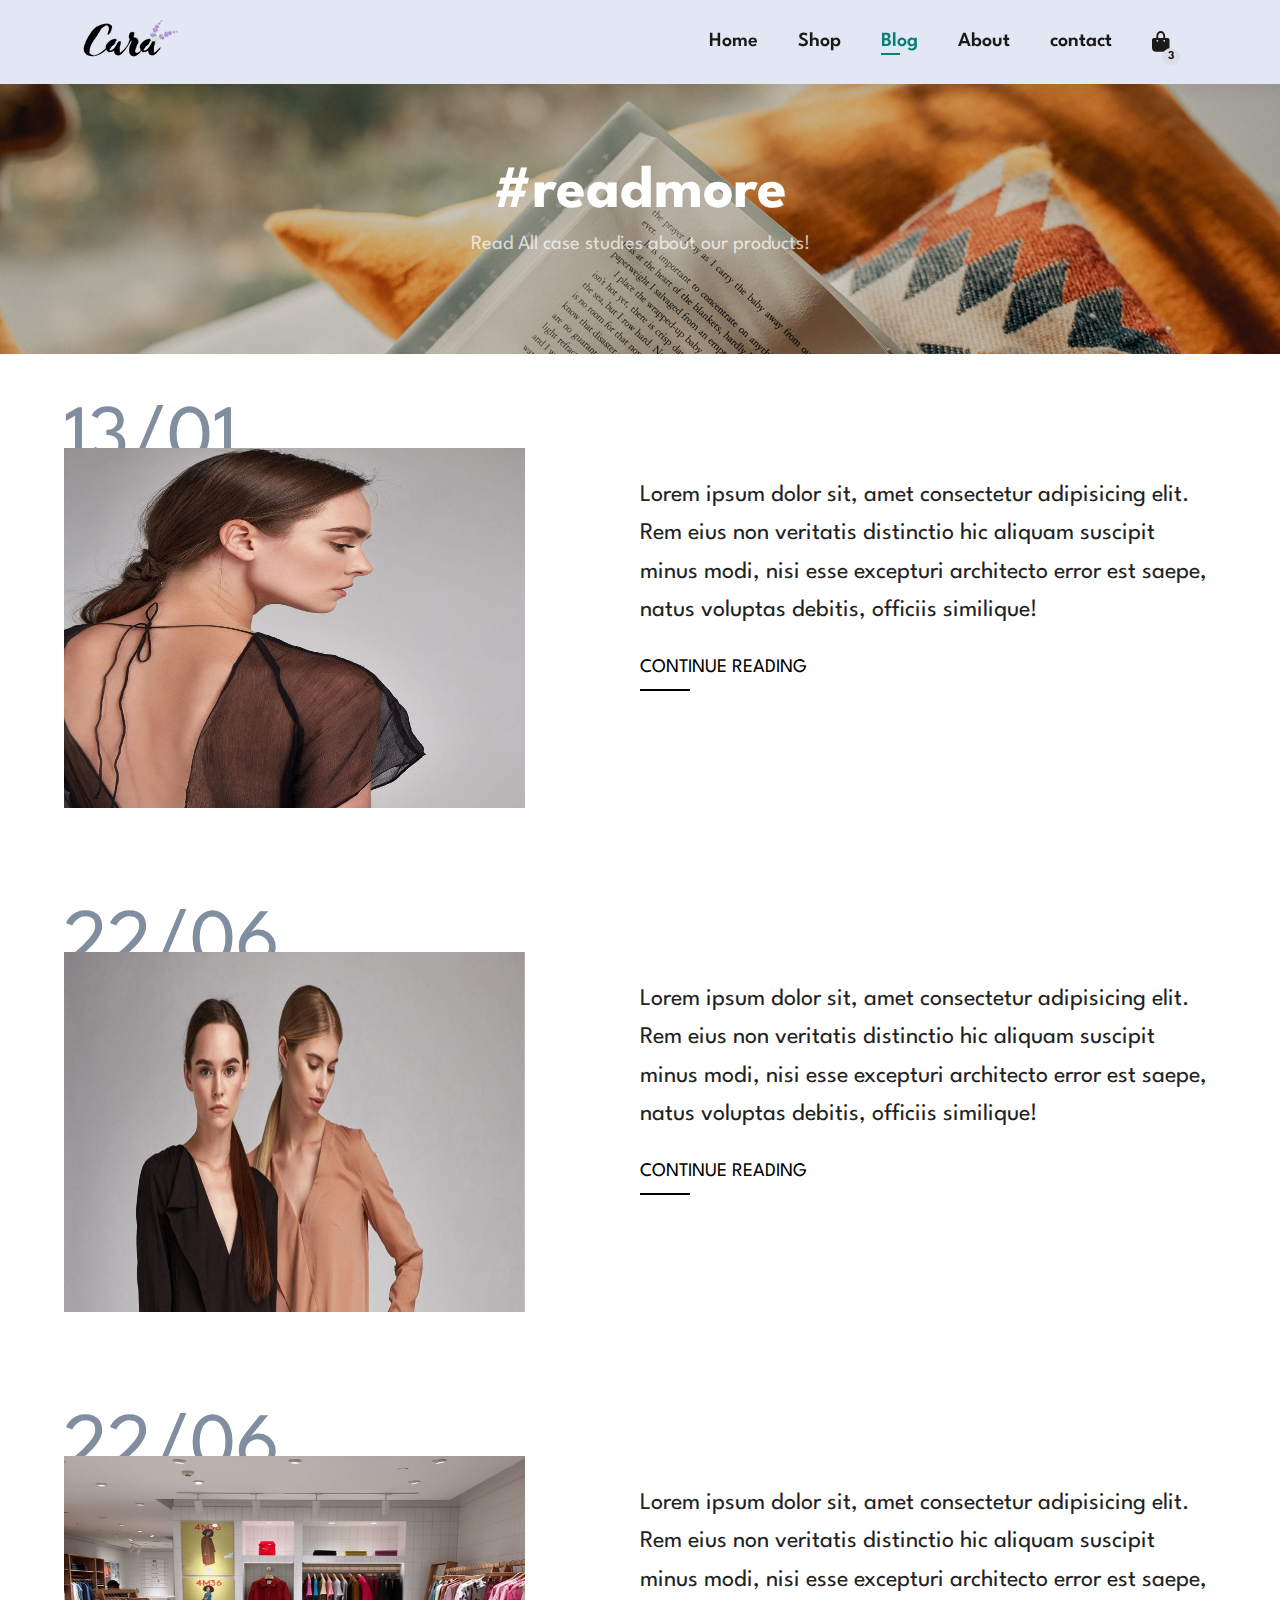
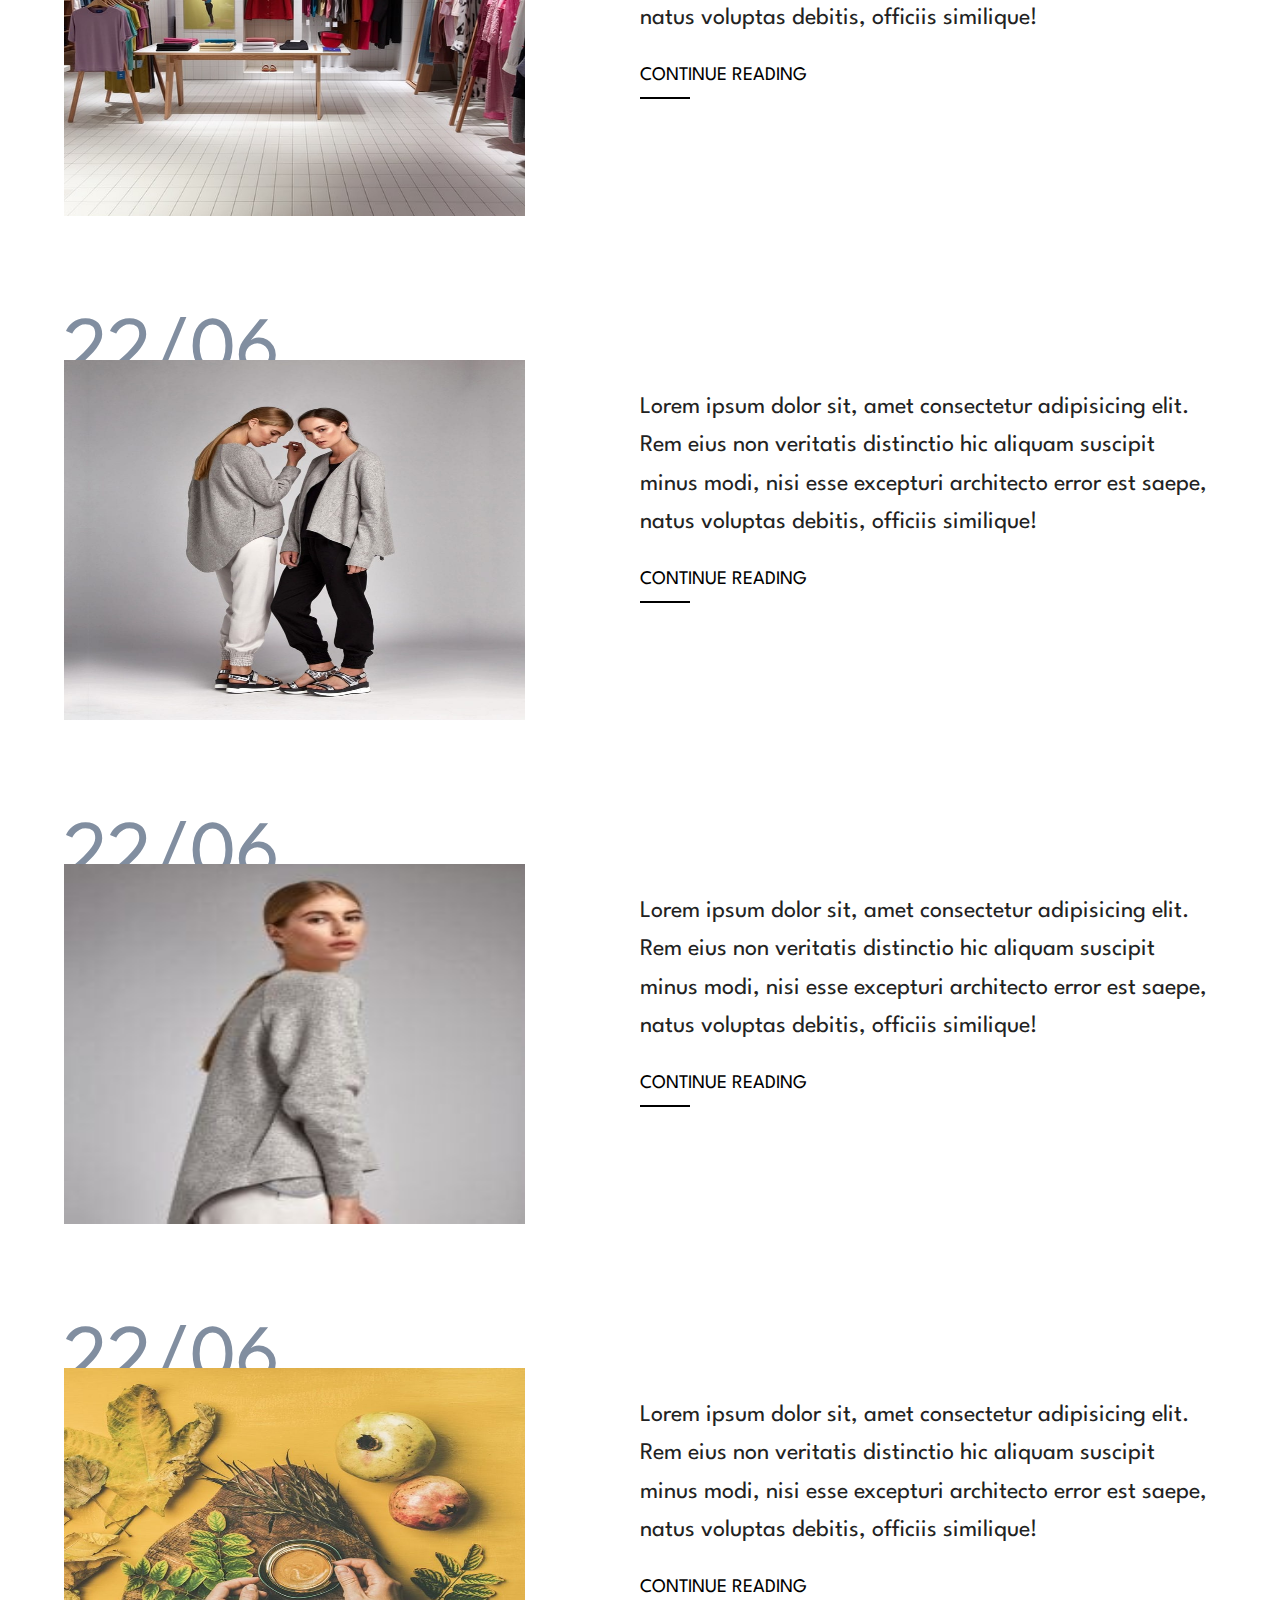
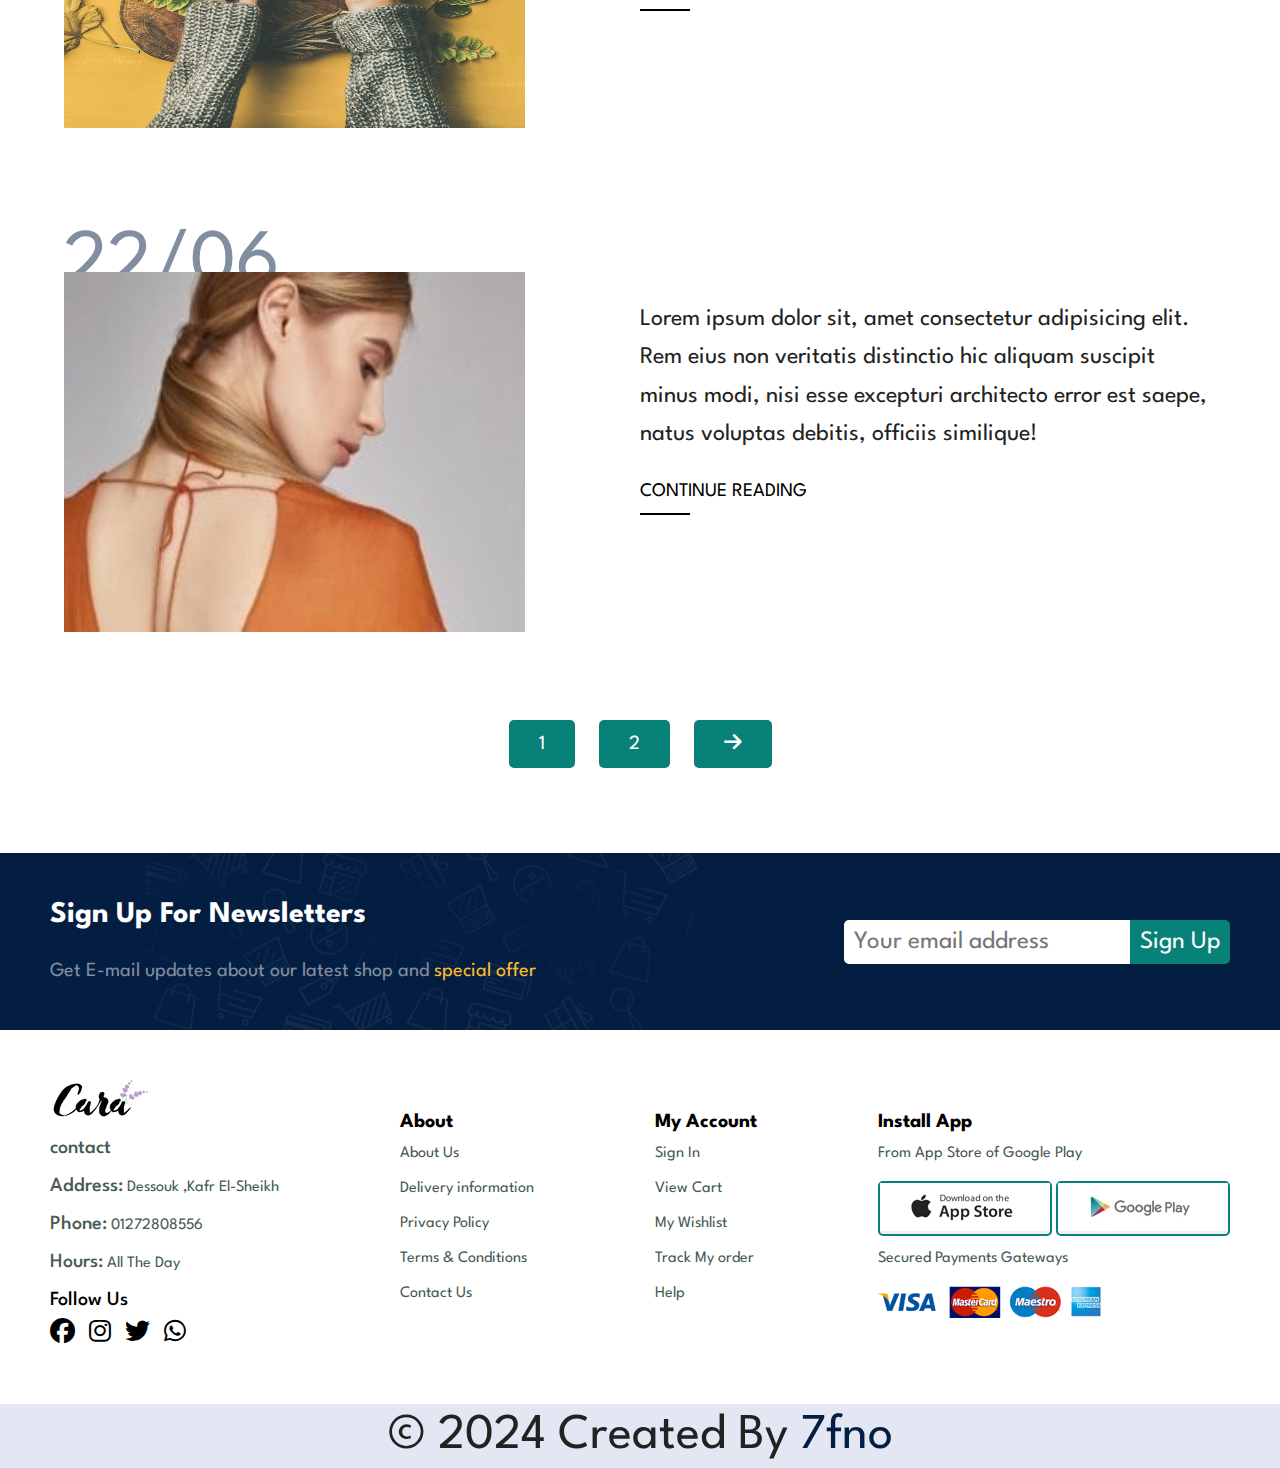
<file: blog.html>
<!DOCTYPE html>
<html lang="en">
<head>
    <meta charset="UTF-8">
    <meta name="viewport" content="width=device-width, initial-scale=1.0">
    <link rel="stylesheet" href="CSS/blog.css">

  <link rel="preconnect" href="https://fonts.googleapis.com">
  <link rel="stylesheet" href="https://cdnjs.cloudflare.com/ajax/libs/font-awesome/6.6.0/css/all.min.css"  />
    <link rel="preconnect" href="https://fonts.gstatic.com" crossorigin>
    <link href="https://fonts.googleapis.com/css2?family=League+Spartan:wght@100..900&display=swap" rel="stylesheet"> 
    <title>Ecommerece</title>
</head>
<body>
  <!-- start Header -->

  <section class = 'header'>
    <a href="index.html"><img src="img/logo.png" alt=""></a>
    <ul class="navbar">
      <a  class ='close'><i class="fa-solid fa-x"></i></a>
      <li><a href="index.html" >Home</a></li>
      <li><a href="shop.html">Shop</a></li>
      <li><a href="blog.html" class="active">Blog</a></li>
      <li><a href="about.html">About</a></li>
      <li><a href="contact.html">contact</a></li>
      <li class="cart"><a href="cart.html"><i class="fa-duotone fa-solid fa-bag-shopping"></i>
        <span class="cart-count">3</span>
      </a></li>
      

  </ul>
  <div class="mobile">
    
    <i class= 'fas fa-outdent'></i>
    <a class="cart" href="cart.html"><i class="fa-duotone fa-solid fa-bag-shopping"></i>
     <span class="cart-count">3</span>
   </a></li>
    
   </div>
    

  </section>

  <!-- End Header -->

  <!-- Start Hero -->

<section class="hero">
  <h2>#readmore</h2>
  <p>Read All case studies about our products!</p>

</section>

<!-- End Hero -->


<section class="blog">
<div class="blogging">
    <div class="history"><h3>13/01</h3>
        <img src="img/blog/b1.jpg" alt="">
    </div>
    
    <div class="read">
        <h2>Lorem ipsum dolor sit, amet consectetur adipisicing elit. Rem eius non veritatis distinctio hic aliquam suscipit minus modi, nisi esse excepturi architecto error est saepe, natus voluptas debitis, officiis similique! <span>Lorem ipsum dolor sit amet consectetur adipisicing elit. Animi veniam voluptatibus reprehenderit labore laboriosam omnis velit quis architecto delectus obcaecati sit asperiores praesentium nemo hic, similique, doloribus error assumenda qui.</span> </h2>
        <a  >CONTINUE READING</a></div>
    </div>
<div class="blogging">
    <div class="history"><h3>22/06</h3>
        <img src="img/blog/b2.jpg" alt="">
    </div>
    <div class="read">
    <h2>Lorem ipsum dolor sit, amet consectetur adipisicing elit. Rem eius non veritatis distinctio hic aliquam suscipit minus modi, nisi esse excepturi architecto error est saepe, natus voluptas debitis, officiis similique!<span>Lorem ipsum dolor sit amet consectetur adipisicing elit. Animi veniam voluptatibus reprehenderit labore laboriosam omnis velit quis architecto delectus obcaecati sit asperiores praesentium nemo hic, similique, doloribus error assumenda qui.</span></h2>
    <a >CONTINUE READING</a></div>
    
</div>

<div class="blogging">
  <div class="history"><h3>22/06</h3>
      <img src="img/blog/b3.jpg" alt="">
  </div>
  <div class="read">
  <h2>Lorem ipsum dolor sit, amet consectetur adipisicing elit. Rem eius non veritatis distinctio hic aliquam suscipit minus modi, nisi esse excepturi architecto error est saepe, natus voluptas debitis, officiis similique!<span>Lorem ipsum dolor sit amet consectetur adipisicing elit. Animi veniam voluptatibus reprehenderit labore laboriosam omnis velit quis architecto delectus obcaecati sit asperiores praesentium nemo hic, similique, doloribus error assumenda qui.</span></h2>
  <a >CONTINUE READING</a></div>
  
</div>

<div class="blogging">
  <div class="history"><h3>22/06</h3>
      <img src="img/blog/b4.jpg" alt="">
  </div>
  <div class="read">
  <h2>Lorem ipsum dolor sit, amet consectetur adipisicing elit. Rem eius non veritatis distinctio hic aliquam suscipit minus modi, nisi esse excepturi architecto error est saepe, natus voluptas debitis, officiis similique!<span>Lorem ipsum dolor sit amet consectetur adipisicing elit. Animi veniam voluptatibus reprehenderit labore laboriosam omnis velit quis architecto delectus obcaecati sit asperiores praesentium nemo hic, similique, doloribus error assumenda qui.</span></h2>
  <a >CONTINUE READING</a></div>
  
</div>
<div class="blogging">
  <div class="history"><h3>22/06</h3>
      <img src="img/blog/b5.jpg" alt="">
  </div>
  <div class="read">
  <h2>Lorem ipsum dolor sit, amet consectetur adipisicing elit. Rem eius non veritatis distinctio hic aliquam suscipit minus modi, nisi esse excepturi architecto error est saepe, natus voluptas debitis, officiis similique!<span>Lorem ipsum dolor sit amet consectetur adipisicing elit. Animi veniam voluptatibus reprehenderit labore laboriosam omnis velit quis architecto delectus obcaecati sit asperiores praesentium nemo hic, similique, doloribus error assumenda qui.</span></h2>
  <a >CONTINUE READING</a></div>
  
</div>
<div class="blogging">
  <div class="history"><h3>22/06</h3>
      <img src="img/blog/b6.jpg" alt="">
  </div>
  <div class="read">
  <h2>Lorem ipsum dolor sit, amet consectetur adipisicing elit. Rem eius non veritatis distinctio hic aliquam suscipit minus modi, nisi esse excepturi architecto error est saepe, natus voluptas debitis, officiis similique!<span>Lorem ipsum dolor sit amet consectetur adipisicing elit. Animi veniam voluptatibus reprehenderit labore laboriosam omnis velit quis architecto delectus obcaecati sit asperiores praesentium nemo hic, similique, doloribus error assumenda qui.</span></h2>
  <a >CONTINUE READING</a></div>
  
</div>
<div class="blogging">
  <div class="history"><h3>22/06</h3>
      <img src="img/blog/b7.jpg" alt="">
  </div>
  <div class="read">
  <h2>Lorem ipsum dolor sit, amet consectetur adipisicing elit. Rem eius non veritatis distinctio hic aliquam suscipit minus modi, nisi esse excepturi architecto error est saepe, natus voluptas debitis, officiis similique!<span>Lorem ipsum dolor sit amet consectetur adipisicing elit. Animi veniam voluptatibus reprehenderit labore laboriosam omnis velit quis architecto delectus obcaecati sit asperiores praesentium nemo hic, similique, doloribus error assumenda qui.</span></h2>
  <a >CONTINUE READING</a></div>
  
</div>

  <div class="arrow-right">
    <span>1</span>
    <span>2</span>
    <span><i class="fa-solid fa-arrow-right"></i></span>
  </div>


</section>








 <!-- start news-letter -->
<section class="news-letter">
  <div class="letter">
    <h1>Sign Up For Newsletters</h1>
    <p>Get E-mail updates about our latest shop and <span> special offer</span></p>
  </div>
  <div class="sign"><input type="text" placeholder="Your email address">
  <button>Sign Up</button></div>
  
  
</section>
 <!-- end news-letter -->

<!-- start footer -->
<footer>
  <div class="col">
    <div class="col-1">
    <img src="img/logo.png" alt="">
    <p><span>contact</span></p>
    <p><span>Address:</span> Dessouk ,Kafr El-Sheikh</p>
    <p><span>Phone:</span> 01272808556</p>
    <p><span>Hours:</span> All The Day</p>
    <span>Follow Us</span>
    <div class="font">
      <i class="fa-brands fa-facebook"></i>
      <i class="fa-brands fa-instagram"></i>
      <i class="fa-brands fa-twitter"></i>
      <i class="fa-brands fa-whatsapp"></i></div>
  </div>
  <div class="col-2">
    <span>About</span>
    <p>About Us</p>
    <p>Delivery information</p>
    <p>Privacy Policy</p>
    <p>Terms & Conditions</p>
    <p>Contact Us</p>
  </div>
  <div class="col-3">
    <span>My Account</span>
    <p>Sign In</p>
    <p>View Cart</p>
    <p>My Wishlist</p>
    <p>Track My order</p>
    <p>Help</p>
  </div>
  <div class="col-4">
    <span>Install App</span>
    <p>From App Store of Google Play</p>
    <button><img src="img/pay/app.jpg" alt=""></button>
    <button><img src="img/pay/play.jpg" alt=""></button>
    <p>Secured Payments Gateways</p>   
    <img src="img/pay/pay.png" alt=""> 
  </div>

</div>


<div class="created"><h1>© 2024 Created By <span>7fno</span> </h1></div>
  


</footer>
<!-- end footer -->


<script src="JS/blog.js"></script>
</body>
</html>
</file>
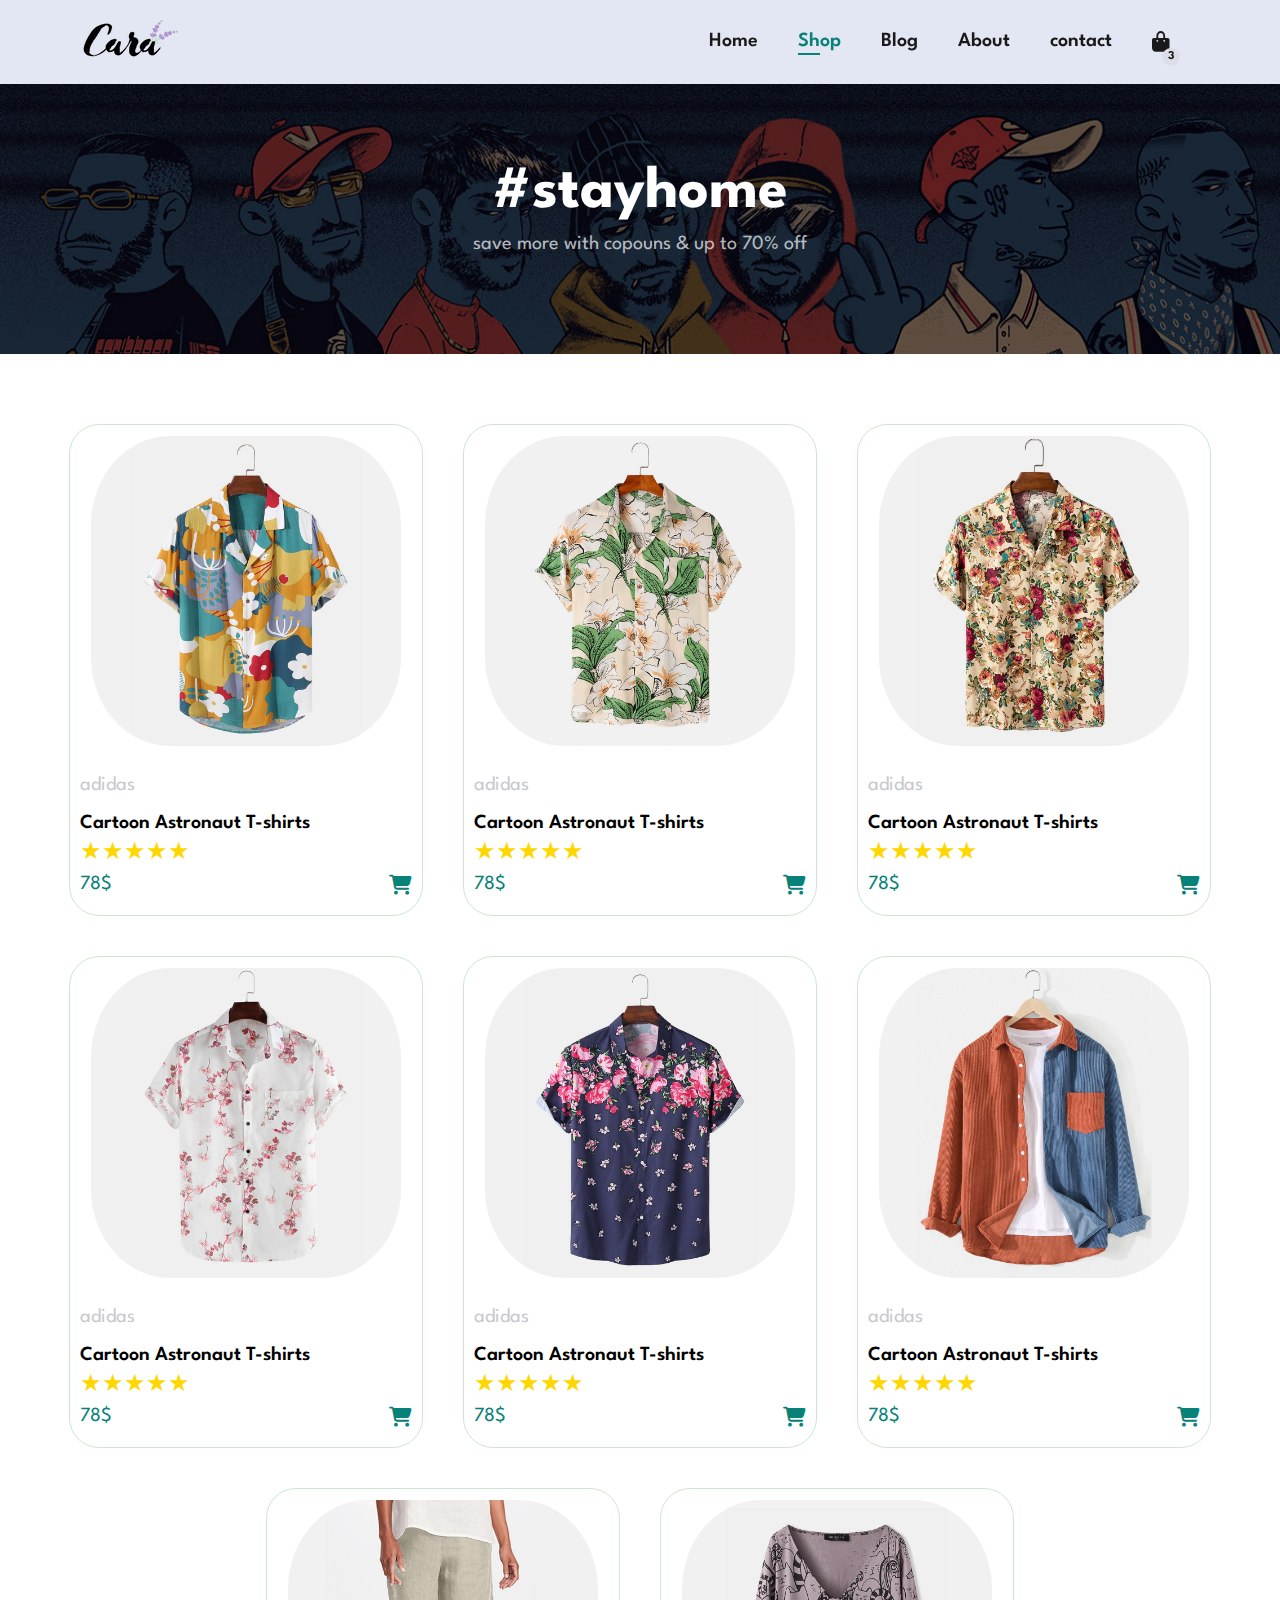
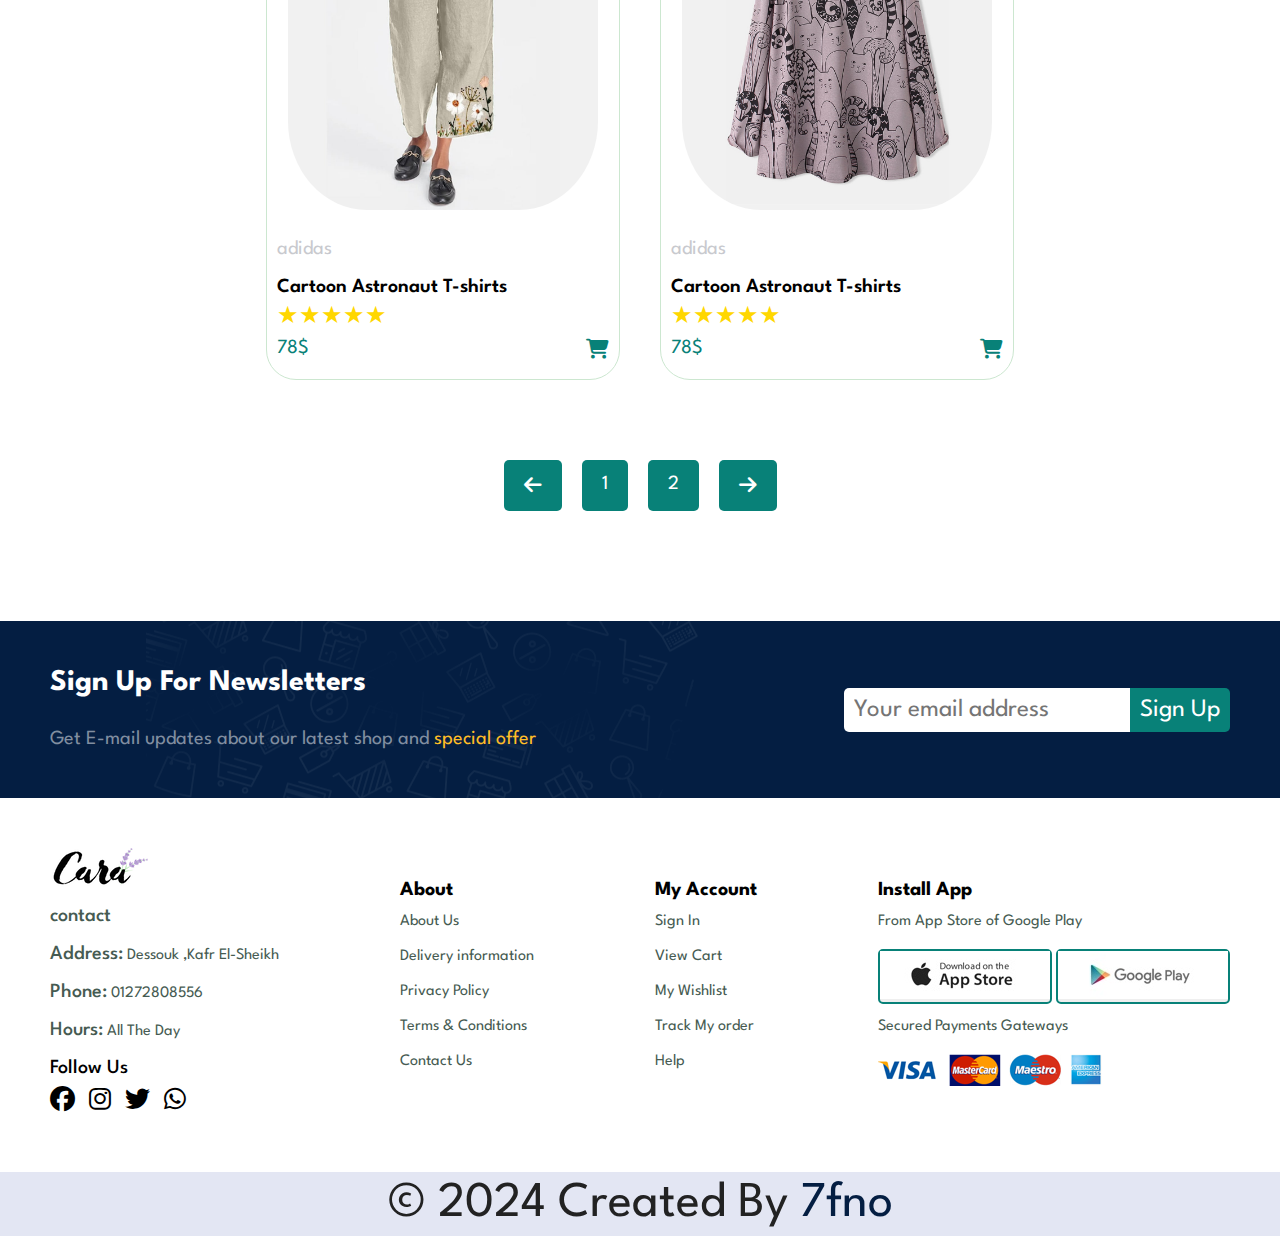
<file: shop.html>
<!DOCTYPE html>
<html lang="en">
<head>
    <meta charset="UTF-8">
    <meta name="viewport" content="width=device-width, initial-scale=1.0">
    <link rel="stylesheet" href="CSS/shop.css">

  <link rel="preconnect" href="https://fonts.googleapis.com">
  <link rel="stylesheet" href="https://cdnjs.cloudflare.com/ajax/libs/font-awesome/6.6.0/css/all.min.css"  />
    <link rel="preconnect" href="https://fonts.gstatic.com" crossorigin>
    <link href="https://fonts.googleapis.com/css2?family=League+Spartan:wght@100..900&display=swap" rel="stylesheet"> 
    <title>Ecommerece</title>
</head>
<body>
  <!-- start Header -->

  <section class = 'header'>
    <a  href="index.html"><img src="img/logo.png" alt=""></a>
    <ul class="navbar">
      <a  class ='close'><i class="fa-solid fa-x"></i></a>
      <li><a href="index.html" >Home</a></li>
      <li><a href="shop.html" class="active">Shop</a></li>
      <li><a href="blog.html">Blog</a></li>
      <li><a href="about.html">About</a></li>
      <li><a href="contact.html">contact</a></li>
      <li class="cart"><a href="cart.html"><i class="fa-duotone fa-solid fa-bag-shopping"></i>
        <span class="cart-count">3</span>
      </a></li>
      

  </ul>
  <div class="mobile">
    
    <i class= 'fas fa-outdent'></i>
    <a class="cart" href="cart.html"><i class="fa-duotone fa-solid fa-bag-shopping"></i>
     <span class="cart-count">3</span>
   </a></li>
    
   </div>
    

  </section>

  <!-- End Header -->

  <!-- Start Hero -->

<section class="hero">
  <h2>#stayhome</h2>
  <p>save more with copouns & up to 70% off</p>

</section>

<!-- End Hero -->

<!-- Start Features -->



 <!-- End Features -->

 <!-- Start Products -->
  <section class="products page1">
    <div class="summer">
   
    <div class="pro-shirt" onclick="window.location.href = 'sproduct.html';"><img src="img/products/f1.jpg" alt=""><p>adidas</p><h3>Cartoon Astronaut T-shirts</h3><div class="stars"></div><div class="money">78$ <i class="fa-solid fa-cart-shopping"></i></div></div>
    <div class="pro-shirt"onclick="window.location.href = 'sproduct.html';"><img src="img/products/f2.jpg" alt=""><p>adidas</p><h3>Cartoon Astronaut T-shirts</h3><div class="stars"></div><div class="money">78$ <i class="fa-solid fa-cart-shopping"></i></div></div>
    <div class="pro-shirt"onclick="window.location.href = 'sproduct.html';"><img src="img/products/f3.jpg" alt=""><p>adidas</p><h3>Cartoon Astronaut T-shirts</h3><div class="stars"></div><div class="money">78$ <i class="fa-solid fa-cart-shopping"></i></div></div>
    <div class="pro-shirt"onclick="window.location.href = 'sproduct.html';"><img src="img/products/f4.jpg" alt=""><p>adidas</p><h3>Cartoon Astronaut T-shirts</h3><div class="stars"></div><div class="money">78$ <i class="fa-solid fa-cart-shopping"></i></div></div>
    <div class="pro-shirt"onclick="window.location.href = 'sproduct.html';"><img src="img/products/f5.jpg" alt=""><p>adidas</p><h3>Cartoon Astronaut T-shirts</h3><div class="stars"></div><div class="money">78$ <i class="fa-solid fa-cart-shopping"></i></div></div>
    <div class="pro-shirt"onclick="window.location.href = 'sproduct.html';"><img src="img/products/f6.jpg" alt=""><p>adidas</p><h3>Cartoon Astronaut T-shirts</h3><div class="stars"></div><div class="money">78$ <i class="fa-solid fa-cart-shopping"></i></div></div>
    <div class="pro-shirt"onclick="window.location.href = 'sproduct.html';"><img src="img/products/f7.jpg" alt=""><p>adidas</p><h3>Cartoon Astronaut T-shirts</h3><div class="stars"></div><div class="money">78$ <i class="fa-solid fa-cart-shopping"></i></div></div>
    <div class="pro-shirt"onclick="window.location.href = 'sproduct.html';"><img src="img/products/f8.jpg" alt=""><p>adidas</p><h3>Cartoon Astronaut T-shirts</h3><div class="stars"></div><div class="money">78$ <i class="fa-solid fa-cart-shopping"></i></div></div>
    
    
    
    

  </div>
  <div class="arrow-right">
    <span><i class="fa-solid fa-arrow-left"></i></span>
    <span onclick="showpage(1)">1</span>
    <span onclick="showpage(2)">2</span>
    <span><i class="fa-solid fa-arrow-right"></i></span>
  </div>
  </section>


  <section class="products page2" style="display: none;" >
    <div class="summer">
   
    
    <div class="pro-shirt"onclick="window.location.href = 'sproduct.html';"><img src="img/products/n1.jpg" alt=""><p>adidas</p><h3>Cartoon Astronaut T-shirts</h3><div class="stars"></div><div class="money">78$ <i class="fa-solid fa-cart-shopping"></i></div></div>
    <div class="pro-shirt"onclick="window.location.href = 'sproduct.html';"><img src="img/products/n2.jpg" alt=""><p>adidas</p><h3>Cartoon Astronaut T-shirts</h3><div class="stars"></div><div class="money">78$ <i class="fa-solid fa-cart-shopping"></i></div></div>
    <div class="pro-shirt"onclick="window.location.href = 'sproduct.html';"><img src="img/products/n3.jpg" alt=""><p>adidas</p><h3>Cartoon Astronaut T-shirts</h3><div class="stars"></div><div class="money">78$ <i class="fa-solid fa-cart-shopping"></i></div></div>
    <div class="pro-shirt"onclick="window.location.href = 'sproduct.html';"><img src="img/products/n4.jpg" alt=""><p>adidas</p><h3>Cartoon Astronaut T-shirts</h3><div class="stars"></div><div class="money">78$ <i class="fa-solid fa-cart-shopping"></i></div></div>
    <div class="pro-shirt"onclick="window.location.href = 'sproduct.html';"><img src="img/products/n5.jpg" alt=""><p>adidas</p><h3>Cartoon Astronaut T-shirts</h3><div class="stars"></div><div class="money">78$ <i class="fa-solid fa-cart-shopping"></i></div></div>
    <div class="pro-shirt"onclick="window.location.href = 'sproduct.html';"><img src="img/products/n6.jpg" alt=""><p>adidas</p><h3>Cartoon Astronaut T-shirts</h3><div class="stars"></div><div class="money">78$ <i class="fa-solid fa-cart-shopping"></i></div></div>
    <div class="pro-shirt"onclick="window.location.href = 'sproduct.html';"><img src="img/products/n7.jpg" alt=""><p>adidas</p><h3>Cartoon Astronaut T-shirts</h3><div class="stars"></div><div class="money">78$ <i class="fa-solid fa-cart-shopping"></i></div></div>
    <div class="pro-shirt"onclick="window.location.href = 'sproduct.html';"><img src="img/products/n8.jpg" alt=""><p>adidas</p><h3>Cartoon Astronaut T-shirts</h3><div class="stars"></div><div class="money">78$ <i class="fa-solid fa-cart-shopping"></i></div></div>
    
    
    

  </div>
  <div class="arrow-right">
     <span><i class="fa-solid fa-arrow-left"></i></span>

    <span onclick="showpage(1)">1</span>
    <span onclick="showpage(2)">2</span>
    <span><i class="fa-solid fa-arrow-right"></i></span>
  </div>
  </section>

  <!-- End Products -->
   <!-- start banner -->
  
     <!-- end banner -->

  <!-- start products -->
   
<!-- end products -->



 <!-- start news-letter -->
<section class="news-letter">
  <div class="letter">
    <h1>Sign Up For Newsletters</h1>
    <p>Get E-mail updates about our latest shop and <span> special offer</span></p>
  </div>
  <div class="sign"><input type="text" placeholder="Your email address">
  <button>Sign Up</button></div>
  
  
</section>
 <!-- end news-letter -->

<!-- start footer -->
<footer>
  <div class="col">
    <div class="col-1">
    <img src="img/logo.png" alt="">
    <p><span>contact</span></p>
    <p><span>Address:</span> Dessouk ,Kafr El-Sheikh</p>
    <p><span>Phone:</span> 01272808556</p>
    <p><span>Hours:</span> All The Day</p>
    <span>Follow Us</span>
    <div class="font">
      <i class="fa-brands fa-facebook"></i>
      <i class="fa-brands fa-instagram"></i>
      <i class="fa-brands fa-twitter"></i>
      <i class="fa-brands fa-whatsapp"></i></div>
  </div>
  <div class="col-2">
    <span>About</span>
    <p>About Us</p>
    <p>Delivery information</p>
    <p>Privacy Policy</p>
    <p>Terms & Conditions</p>
    <p>Contact Us</p>
  </div>
  <div class="col-3">
    <span>My Account</span>
    <p>Sign In</p>
    <p>View Cart</p>
    <p>My Wishlist</p>
    <p>Track My order</p>
    <p>Help</p>
  </div>
  <div class="col-4">
    <span>Install App</span>
    <p>From App Store of Google Play</p>
    <button><img src="img/pay/app.jpg" alt=""></button>
    <button><img src="img/pay/play.jpg" alt=""></button>
    <p>Secured Payments Gateways</p>   
    <img src="img/pay/pay.png" alt=""> 
  </div>

</div>


<div class="created"><h1>© 2024 Created By <span>7fno</span> </h1></div>
  


</footer>
<!-- end footer -->


<script src="JS/shop.js"></script>
</body>
</html>
</file>
<file: CSS/blog.css>
*{
    margin: 0;
    padding: 0;
    box-sizing: border-box;
    font-weight: 400;
    font-family: 'League Spartan', sans-serif;
}
body{
    width: 100%;
}
h1 {
    font-size: 50px;
    line-height: 64px;
    color: #222;
  }
  
h2 {
    font-size: 46px;
    line-height: 54px;
    color: #222;
  }
  
h4 {
    font-size: 20px;
    color: #222;
  }
  
h6 {
    font-weight: 700;
    font-size: 12px;
  }
  
p {
    font-size: 16px;
    color: #465b52;
    margin: 15px 0 20px 0;
  }
html{
    scroll-behavior: smooth;
}

/* Start Header */
.header{
  display: flex;
  justify-content: space-between;
  align-items: center;
  padding: 20px 80px;
  background-color: #E3E6f3;
  box-shadow: 0 5px 15px rgba(0, 0, 0, .06);
  z-index: 999;
  position: sticky;
  top: 0;
  left: 0;
  .navbar{
      list-style-type: none;
      display: flex;
      justify-content: space-between;
      gap: 40px;
      padding-right: 30px;
      li a {
          text-decoration: none;
          font-size: 20px;
          font-weight: 600;
          color: #1a1a1a;
          position: relative; 
          transition: color 0.3s ease;
        
          /* Adding the pseudo-element for the border effect */
          &:not(:has(i))::after {
            content: "";
            position: absolute;
            height: 2px;
            width: 0; 
            bottom: -5px; 
            left: 0;
            background-color: #088178;
            transition: width 0.3s ease; 
          }
        
          /* Hover effect to show border and change text color */
          &:hover::after {
            width: 50%; /* Expand the width to cover half of the text */
          }
        
          &:hover {
            color: #088178; /* Change the text color on hover */
          }
          
        }
        li a.active{
          color: #088178;
      
          &::after{
              width: 50%;
          }
      }
      .close{
        display: none;
      }
    .cart{
      position: relative;
      .cart-count{
        position: absolute;
        right:  -10px;
        bottom: -13px;
        display: flex;
        justify-content: center;
        align-items: center;
        background-color: #dcdde6;
        font-size: 12px;
        padding: 3px 6px;
        border-radius: 50%;
        -webkit-border-radius: 50%;
        -moz-border-radius: 50%;
        -ms-border-radius: 50%;
        -o-border-radius: 50%;
        font-weight: bold;
        line-height: 1;
}
    }

  }
  .mobile{
    display: none;


    .cart{
      position: relative;
      z-index: 1;
      .cart-count{
        position: absolute;
        right:  -5px;
        bottom: -10px;
        display: flex;
        justify-content: center;
        align-items: center;
        background-color: #dcdde6;
        font-size: 12px;
        padding: 3px 6px;
        border-radius: 50%;
        -webkit-border-radius: 50%;
        -moz-border-radius: 50%;
        -ms-border-radius: 50%;
        -o-border-radius: 50%;
        font-weight: bold;
        
        
}
  }
}
}
@media(max-width:799px){

.header{
  padding: 20px 40px;
  .navbar{
    z-index: 10;
  display: flex;
  flex-direction: column;
  justify-content: flex-start;
  align-items: flex-start;
  position: fixed;
  right:  -300px;
  top:0;
  height: 100vh;
  width: 300px;
  background-color: #E3E6f3;
  padding: 60px 0 400px 10px;
  transition: right .5s ease-in-out;

  .close{
    display: block;
    color: #1a1a1a;
    transition: transform 0.5s ease;
    &:hover{
      transform: rotate(180deg);
    }
  }
}
.navbar.active{
  right: 0;
  box-shadow:0 40px 60px ;
}

.mobile{
display: block;
.fa-solid fa-x{
  position: fixed;
}
i{
  padding-right: 10px;
  color: #1a1a1a;
  transition: .3s ease;
  &:hover{
    color: #088178;
  }
}
}
}
}
/* End Header */


/* Start Hero */
.hero{
    background-image: url('../img/banner/b19.jpg');
    height:30vh;
    width: 100%;
    background-size: cover;
    display: flex;
    justify-content: center;
    flex-direction: column;
    align-items: center;
    
    h2 {
        font-size: 60px;
        color: white;
        font-weight: bold;
    }
    p{
      color: #ffffffb5;
        font-size: 20px;
    }
    
    
}
@media (max-width:768px) {
  .hero{
    background-position: 60% center;
    padding-left: 20px;
    h2 {
      font-size: 40px; /* Smaller font size for mobile */
    }
  
    p {
      font-size: 18px;
    }
  
    
    
  }
  
}
/* End Hero */


/* Start Products */
/* .blog{
    display: flex;
    flex-direction: column;
    justify-content: center;
    align-items: center;
    .blogging{
    display: flex;
    justify-content: space-between;
    align-items: center;
    /* gap: 100px; */
    /* width: 100%;
    
    
    .history{
        display: flex;
        flex-direction: column;
        justify-content: center;
        flex-wrap: wrap;
        width:  40%;
        margin-top: 100px;

        img{
        width: 100%;
        height: 40vh;
        
    }
    h3{
        margin-bottom: -40px;
        font-size: 100px;
        color: #818ea0;
    }
}
.read{
    width: 30%;
    display: flex;
    justify-content: flex-end;
    flex-direction: column;
    h2{
    font-size: 30px;
    width: 100%;
    bottom:  50%;
    transform: translateY(25%);
}
a {
    padding: 50px 200px 0 0; 
    align-self: flex-end;
    cursor: pointer;
    text-decoration: none;
    color: #000;
    transition: all .3s ease;
    position: relative;

    &:hover {
        color: #088178;
    }   

    &::after {
        content: '';
        height: 2px;
        width: 50px;
        background-color: #000;
        position: absolute; 
        margin-top: 5px;
        margin-left: 5px;
        transition: all .3s ease;

        
    }

    &:hover::after{
        background-color: #088178;
    }
    
}
}

} 
} */

.blog {
    display: flex;
    flex-direction: column;
    justify-content: center;
    align-items: center;
    width: 100%;

    .blogging {
        display: flex;
        justify-content: space-between; 
        width: 90%;
        margin-bottom: 50px;

        .history {
            display: flex;
            flex-direction: column;
            width: 40%; 
            margin-top: 50px;

            img {
                width: 100%;
                height: 40vh; 
            }

            h3 {
                font-size: 5rem; 
                color: #818ea0;
                margin-bottom: -30px;
            }
        }

        .read {
            width: 50%; 
            display: flex;
            flex-direction: column;
            justify-content: center;

            span{
              display: none;
              font-size: 20px;
              color: #9a9797;

            }

            h2 {
                font-size: 1.5rem;
                margin-bottom: 20px; 
                line-height: 1.6; 
            }

            a {
                font-size: 1.2rem;
                padding: 10px 0; 
                align-self: flex-start;
                text-decoration: none;
                color: #000;
                transition: color .3s ease;
                position: relative;
                cursor: pointer;

                &::after {
                    content: '';
                    height: 2px;
                    width: 50px;
                    background-color: #000;
                    position: absolute; 
                    bottom: -5px; 
                    left: 0;
                    transition: all .3s ease;
                }

                &:hover {
                    color: #088178;

                    &::after {
                        background-color: #088178;
                        width: 100%; 
                    }
                }
            
              
            }
            a.hover-enabled {
              color: #088178;
          }

          a.hover-enabled::after {
              background-color: #088178;
              width: 100%; 
          }

          a.hover-enabled:hover {
              color: #088178;

              &::after {
                  background-color: #088178;
                  width: 100%;
              }
          }
        }
    }
    
  

    @media (max-width: 768px) {
        .blogging {
            flex-direction: column; 
            align-items: center;

            .history, .read {
                width: 100%; 
                text-align: center;
            }

            .read a {
                align-self: center; 
            }
        }
    }
    .arrow-right{
      margin-top: 50px;
      span{
        padding: 15px 30px;
        background-color: #088178;
        cursor: pointer;
        margin: 10px;
        border-radius: 5px;
        color: white;
        font-size: 20px;
        transition: .3s ease;
        i{
          text-align: center;
        }
        &:hover{
          color: #818ea0;
        }
      }    
      
      }
}



/* 
/* End Products */




/* start news-letter */
.news-letter{
  background-image: url(../img/banner/b14.png);
  background-color: #041e42;
  background-repeat: no-repeat;
  background-position: 20% 30%;
  display: flex;
  justify-content: space-between;
  align-items: center;
  margin-top: 100px;
  padding: 30px 50px;
  flex-wrap: wrap;
  .letter{
    h1{
    color: white;
    font-weight: bold;
    font-size: 30px;
  }
  p{
    font-size: 20px;
    color: #818ea0;
    span{
      color: #ffbd27;
    }
  }
  @media(max-width:1024px){
    p{
      font-size: 15px;
    }
  }
}
.sign{
  display: flex;
  gap: -5px;
  max-width: 50%;
  input{
    padding: 10px;
    font-size: 25px;
    outline: none;
    border: none;
    border-top-left-radius:5px ;
    border-bottom-left-radius: 5px;
  }
  button{
    font-size: 25px;
    padding: 10px;
    border-top-right-radius: 5px;
    border-bottom-right-radius: 5px;
    cursor: pointer;
    background-color: #088178;
    border: none;
    color: #fff;
    transition: .3s  ease;
    &:hover{
      color: #333;
    }
  }
  @media (max-width: 768px) {
    input,button {
      font-size: 20px;
    }
    button{
      text-wrap: nowrap;
    }
  }
  @media(max-width:1024px){

    input,button{
      font-size: 20px;
    }
    
  }
}

}
@media (max-width:768px){
  .news-letter{
    padding: 20px 30px;
  }
}



/* end news-letter */


/* start footer */
footer{
  

  position: relative;
  height: 45vh;
  display: flex;
  flex-direction: column;
  justify-content: space-between;

  .col{
    padding: 50px;
    display: flex;
    justify-content: space-between;
    align-items: center;
    flex-wrap: wrap;
    span{
      font-size: 20px;
      font-weight: bold;

    }
  }
  .col-1{
    span{
      font-weight: 500;
    }
    .font{
      margin: 10px 0;
      i{
        margin-right:10px ;
        font-size: 25px;
        cursor: pointer;
        transition: .3s ease;
        &:hover{
          color: #088178;
        }
      }
    }

  }





  .col-4{
    button{

      outline: none;
      cursor: pointer;
      border: 2px solid #088178;
      border-radius: 5px;
      transition: .3s ease;
      &:hover{
        box-shadow: 20px 20px 15px rgba(0, 0, 0, .1);
      }
          }
  }
  .created{
    text-align: center;
    background-color: #E3E6f3;
    margin-top: auto;
   span{
    color: #041e42;
    transition: .3s ease;
    cursor: pointer;
    &:hover{
      color: #088178;
    }
   }

  }
}
@media (max-width:1024px){
  footer{
    .col > *{
      padding:  30px 0;

    }
  }
}
</file>
<file: CSS/shop.css>
*{
    margin: 0;
    padding: 0;
    box-sizing: border-box;
    font-weight: 400;
    font-family: 'League Spartan', sans-serif;
}
body{
    width: 100%;
}
h1 {
    font-size: 50px;
    line-height: 64px;
    color: #222;
  }
  
h2 {
    font-size: 46px;
    line-height: 54px;
    color: #222;
  }
  
h4 {
    font-size: 20px;
    color: #222;
  }
  
h6 {
    font-weight: 700;
    font-size: 12px;
  }
  
p {
    font-size: 16px;
    color: #465b52;
    margin: 15px 0 20px 0;
  }
html{
    scroll-behavior: smooth;
}

/* Start Header */
.header{
  display: flex;
  justify-content: space-between;
  align-items: center;
  padding: 20px 80px;
  background-color: #E3E6f3;
  box-shadow: 0 5px 15px rgba(0, 0, 0, .06);
  z-index: 999;
  position: sticky;
  top: 0;
  left: 0;
  .navbar{
      list-style-type: none;
      display: flex;
      justify-content: space-between;
      gap: 40px;
      padding-right: 30px;
      li a {
          text-decoration: none;
          font-size: 20px;
          font-weight: 600;
          color: #1a1a1a;
          position: relative; 
          transition: color 0.3s ease;
        
          /* Adding the pseudo-element for the border effect */
          &:not(:has(i))::after {
            content: "";
            position: absolute;
            height: 2px;
            width: 0; 
            bottom: -5px; 
            left: 0;
            background-color: #088178;
            transition: width 0.3s ease; 
          }
        
          /* Hover effect to show border and change text color */
          &:hover::after {
            width: 50%; /* Expand the width to cover half of the text */
          }
        
          &:hover {
            color: #088178; /* Change the text color on hover */
          }
          
        }
        li a.active{
          color: #088178;
      
          &::after{
              width: 50%;
          }
      }
      .close{
        display: none;
      }
    .cart{
      position: relative;
      .cart-count{
        position: absolute;
        right:  -10px;
        bottom: -13px;
        display: flex;
        justify-content: center;
        align-items: center;
        background-color: #dcdde6;
        font-size: 12px;
        padding: 3px 6px;
        border-radius: 50%;
        -webkit-border-radius: 50%;
        -moz-border-radius: 50%;
        -ms-border-radius: 50%;
        -o-border-radius: 50%;
        font-weight: bold;
        line-height: 1;
}
    }

  }
  .mobile{
    display: none;


    .cart{
      position: relative;
      z-index: 1;
      .cart-count{
        position: absolute;
        right:  -5px;
        bottom: -10px;
        display: flex;
        justify-content: center;
        align-items: center;
        background-color: #dcdde6;
        font-size: 12px;
        padding: 3px 6px;
        border-radius: 50%;
        -webkit-border-radius: 50%;
        -moz-border-radius: 50%;
        -ms-border-radius: 50%;
        -o-border-radius: 50%;
        font-weight: bold;
        
        
}
  }
}
}
@media(max-width:799px){

.header{
  padding: 20px 40px;
  .navbar{
    z-index: 10;
  display: flex;
  flex-direction: column;
  justify-content: flex-start;
  align-items: flex-start;
  position: fixed;
  right:  -300px;
  top:0;
  height: 100vh;
  width: 300px;
  background-color: #E3E6f3;
  padding: 60px 0 400px 10px;
  transition: right .5s ease-in-out;

  .close{
    display: block;
    color: #1a1a1a;
    transition: transform 0.5s ease;
    &:hover{
      transform: rotate(180deg);
    }
  }
}
.navbar.active{
  right: 0;
  box-shadow:0 40px 60px ;
}

.mobile{
display: block;
.fa-solid fa-x{
  position: fixed;
}
i{
  padding-right: 10px;
  color: #1a1a1a;
  transition: .3s ease;
  &:hover{
    color: #088178;
  }
}
}
}
}
/* End Header */


/* Start Hero */
.hero{
    background-image: url('../img/banner/b1.jpg');
    height:30vh;
    width: 100%;
    background-size: cover;
    background-position:center ;
    display: flex;
    justify-content: center;
    flex-direction: column;
    align-items: center;
    
    h2 {
        font-size: 60px;
        color: white;
        font-weight: bold;
    }
    p{
      color: #ffffffb5;
        font-size: 20px;
    }
    
    
}
@media (max-width:768px) {
  .hero{
    background-position: 60% center;
    padding-left: 20px;
    h2 {
      font-size: 40px; /* Smaller font size for mobile */
    }
  
    p {
      font-size: 18px;
    }
  
    
    
  }
  
}
/* End Hero */


/* Start Products */
.products{
  display: flex;
  justify-content: center;
  flex-wrap: wrap;
  width: 100%;


  .summer{
    display: flex;
    justify-content: center;
    /* align-items: center; */
    flex-wrap: wrap;
    width: 100%;
    
    margin-top: 50px;
    h1{
      font-size: 70px;
      font-weight: bold;
    }
    p{
      font-size: 25px;
    }

  }
  .pro-shirt{

cursor: pointer;
margin: 20px;
border: 1px solid #cce7d0;
border-radius: 30px;
transition:  .3s ease;

    img{
      width: 22em;
      padding: 10px 20px  ;
      border: 1px solid transparent;
      border-radius: 100px;
  }
  p{
    font-size: 20px;
    padding-left: 10px;
    color: #c8c9ce;
  }
  h3{
    font-size: 20px;
    padding-left: 10px;
    padding-bottom: 5px;
    font-weight: 600;

  }
  .stars::before {
    content: '★★★★★'; /* Five filled stars */
    font-size: 24px;  /* Adjust star size */
    color: gold; 
    padding-left: 10px;
  }
  .money{
    display: flex;
    justify-content: space-between;
    padding: 10px 10px 20px ;
    font-size: 20px;
    color: #088178;
  }
  &:hover h3{
    color: #088178;
  }
  &:hover{
    box-shadow: 20px 20px 30px rgba(0, 0, 0, .2);
  }
  
  }
  .arrow-right {
    display: flex;
    justify-content: center;
    margin-top: 50px;
    span{
      padding: 15px 20px;
      background-color: #088178;
      cursor: pointer;
      margin: 10px;
      border-radius: 5px;
      color: white;
      font-size: 20px;
      transition: .3s ease;
      i{
        text-align: center;
      }
      &:hover{
        color: #818ea0;
      }
    }    
    
    }
}
/* End Products */




/* start news-letter */
.news-letter{
  background-image: url(../img/banner/b14.png);
  background-color: #041e42;
  background-repeat: no-repeat;
  background-position: 20% 30%;
  display: flex;
  justify-content: space-between;
  align-items: center;
  margin-top: 100px;
  padding: 30px 50px;
  flex-wrap: wrap;
  .letter{
    h1{
    color: white;
    font-weight: bold;
    font-size: 30px;
  }
  p{
    font-size: 20px;
    color: #818ea0;
    span{
      color: #ffbd27;
    }
  }
  @media(max-width:1024px){
    p{
      font-size: 15px;
    }
  }
}
.sign{
  display: flex;
  gap: -5px;
  max-width: 50%;
  input{
    padding: 10px;
    font-size: 25px;
    outline: none;
    border: none;
    border-top-left-radius:5px ;
    border-bottom-left-radius: 5px;
  }
  button{
    font-size: 25px;
    padding: 10px;
    border-top-right-radius: 5px;
    border-bottom-right-radius: 5px;
    cursor: pointer;
    background-color: #088178;
    border: none;
    color: #fff;
    transition: .3s  ease;
    &:hover{
      color: #333;
    }
  }
  @media (max-width: 768px) {
    input,button {
      font-size: 20px;
    }
    button{
      text-wrap: nowrap;
    }
  }
  @media(max-width:1024px){

    input,button{
      font-size: 20px;
    }
    
  }
}

}
@media (max-width:768px){
  .news-letter{
    padding: 20px 30px;
  }
}



/* end news-letter */


/* start footer */
footer{
  

  position: relative;
  height: 45vh;
  display: flex;
  flex-direction: column;
  justify-content: space-between;

  .col{
    padding: 50px;
    display: flex;
    justify-content: space-between;
    align-items: center;
    flex-wrap: wrap;
    span{
      font-size: 20px;
      font-weight: bold;

    }
  }
  .col-1{
    span{
      font-weight: 500;
    }
    .font{
      margin: 10px 0;
      i{
        margin-right:10px ;
        font-size: 25px;
        cursor: pointer;
        transition: .3s ease;
        &:hover{
          color: #088178;
        }
      }
    }

  }





  .col-4{
    button{

      outline: none;
      cursor: pointer;
      border: 2px solid #088178;
      border-radius: 5px;
      transition: .3s ease;
      &:hover{
        box-shadow: 20px 20px 15px rgba(0, 0, 0, .1);
      }
          }
  }
  .created{
    text-align: center;
    background-color: #E3E6f3;
    margin-top: auto;
   span{
    color: #041e42;
    transition: .3s ease;
    cursor: pointer;
    &:hover{
      color: #088178;
    }
   }

  }
}
@media (max-width:1024px){
  footer{
    .col > *{
      padding:  30px 0;

    }
  }
}

/* end footer */
</file>
